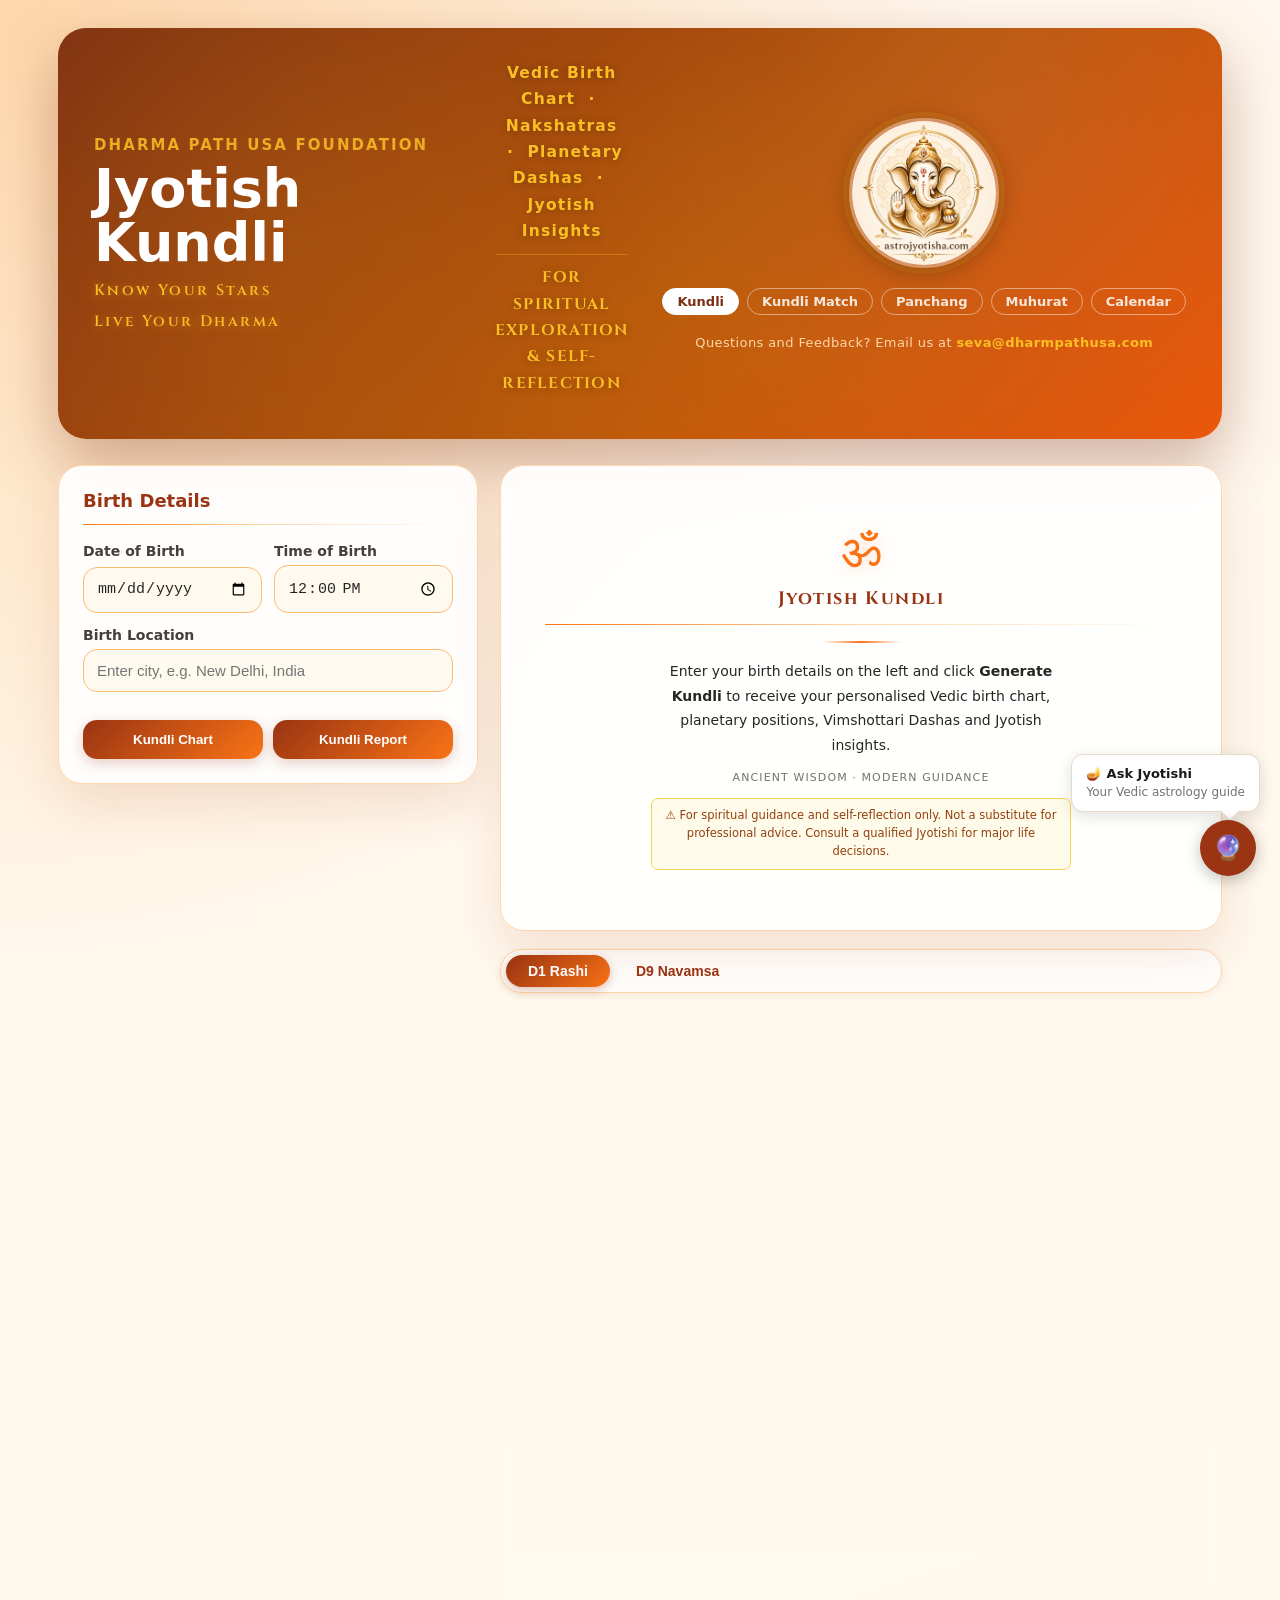
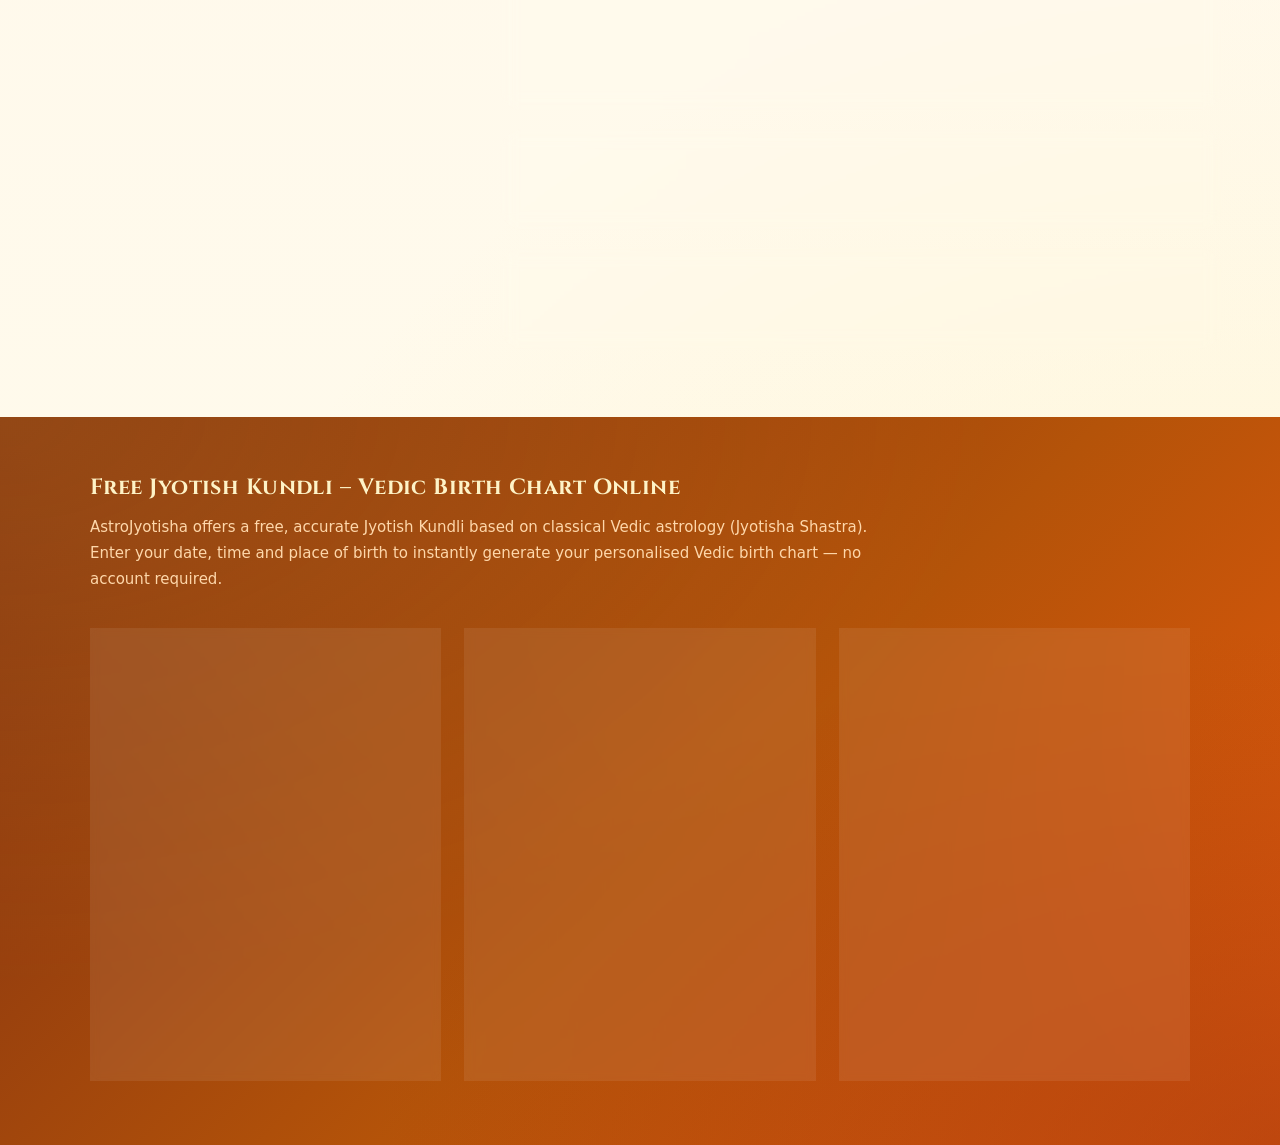
<file: templates/index.html>
<!DOCTYPE html>
<html lang="en">
<head>
  <meta charset="UTF-8" />
  <meta name="viewport" content="width=device-width, initial-scale=1.0" />

  <title>Free Jyotish Kundli | Vedic Birth Chart, Nakshatra, Dasha &amp; AI Jyotishi – AstroJyotisha</title>
  <meta name="description" content="Generate your free Jyotish Kundli instantly. Vedic birth chart, Nakshatra, Vimshottari Dasha with Antardasha, Mangal Dosha, Sade Sati, downloadable PDF and AI Jyotishi chatbot — all free at AstroJyotisha." />
  <meta name="keywords" content="free jyotish kundli, vedic birth chart, janam kundli online, nakshatra calculator, vimshottari dasha, antardasha, mangal dosha, sade sati, jyotishi chatbot, jyotisha, hindu astrology, free horoscope, kundli download pdf, astrojyotisha" />
  <meta name="robots" content="index, follow" />
  <link rel="canonical" href="https://www.astrojyotisha.com/" />

  <!-- Open Graph (WhatsApp, Facebook, LinkedIn previews) -->
  <meta property="og:type" content="website" />
  <meta property="og:url" content="https://www.astrojyotisha.com/" />
  <meta property="og:title" content="Free Jyotish Kundli – Vedic Birth Chart &amp; PDF Report" />
  <meta property="og:description" content="Instantly generate your Jyotish Kundli with Nakshatra, planetary positions, Vimshottari Dasha and a free downloadable PDF. Rooted in classical Vedic astrology." />
  <meta property="og:image" content="https://www.astrojyotisha.com/static/AstroJyotishalogo.png" />
  <meta property="og:site_name" content="AstroJyotisha" />

  <!-- Twitter Card -->
  <meta name="twitter:card" content="summary" />
  <meta name="twitter:title" content="Free Jyotish Kundli – AstroJyotisha" />
  <meta name="twitter:description" content="Free Vedic birth chart with Nakshatra, Dasha timeline and downloadable PDF. Classical Jyotisha, offered as seva." />
  <meta name="twitter:image" content="https://www.astrojyotisha.com/static/AstroJyotishalogo.png" />

  <!-- Schema.org: WebApplication -->
  <script type="application/ld+json">
  {
    "@context": "https://schema.org",
    "@type": "WebApplication",
    "name": "AstroJyotisha – Free Jyotish Kundli",
    "url": "https://www.astrojyotisha.com/",
    "description": "Free Vedic birth chart (Kundli) generator with Nakshatra, planetary positions, Vimshottari Dasha, Antardasha, Mangal Dosha, Sade Sati, downloadable PDF and AI Jyotishi chatbot. Offered as seva by Dharma Path USA Foundation.",
    "applicationCategory": "LifestyleApplication",
    "operatingSystem": "Web",
    "isAccessibleForFree": true,
    "featureList": [
      "D1 Rashi chart and D9 Navamsa chart",
      "Nakshatra, Pada and degree for all nine planets",
      "Vimshottari Mahadasha and Antardasha timeline",
      "Mangal Dosha check",
      "Sade Sati indicator",
      "Downloadable PDF Kundli report",
      "AI Jyotishi chatbot for personalised guidance"
    ],
    "offers": {
      "@type": "Offer",
      "price": "0",
      "priceCurrency": "USD"
    },
    "publisher": {
      "@type": "Organization",
      "name": "Dharma Path USA Foundation",
      "email": "seva@dharmpathusa.com"
    }
  }
  </script>

  <!-- Schema.org: FAQPage -->
  <script type="application/ld+json">
  {
    "@context": "https://schema.org",
    "@type": "FAQPage",
    "mainEntity": [
      {
        "@type": "Question",
        "name": "What is a Jyotish Kundli?",
        "acceptedAnswer": {
          "@type": "Answer",
          "text": "A Jyotish Kundli (also called Janam Patri or Vedic Horoscope) is a map of the nine planets (Navagraha) at the exact moment of birth. It is the foundation of Jyotisha — the ancient Indian science of light — and reveals insights about life path, dharma, career, relationships and spiritual journey."
        }
      },
      {
        "@type": "Question",
        "name": "What is Vimshottari Dasha?",
        "acceptedAnswer": {
          "@type": "Answer",
          "text": "Vimshottari Dasha is the most widely used planetary period system in Vedic astrology. It assigns a 120-year cycle of planetary rulership — Mahadasha — based on the Moon's Nakshatra at birth. Each Mahadasha is further subdivided into Antardashas (sub-periods) that reveal the timing of life events."
        }
      },
      {
        "@type": "Question",
        "name": "What is Mangal Dosha?",
        "acceptedAnswer": {
          "@type": "Answer",
          "text": "Mangal Dosha (also called Kuja Dosha) occurs when Mars is placed in the 1st, 2nd, 4th, 7th, 8th or 12th house of the birth chart. It is considered significant in Vedic astrology for marriage compatibility. AstroJyotisha checks Mangal Dosha automatically for your chart."
        }
      },
      {
        "@type": "Question",
        "name": "What is Sade Sati?",
        "acceptedAnswer": {
          "@type": "Answer",
          "text": "Sade Sati is a 7.5-year period when Saturn (Shani) transits through the three signs surrounding the natal Moon — the sign before, the Moon's sign itself, and the sign after. It is considered a period of significant life changes, lessons and personal growth in Vedic astrology."
        }
      },
      {
        "@type": "Question",
        "name": "Is AstroJyotisha free to use?",
        "acceptedAnswer": {
          "@type": "Answer",
          "text": "Yes, AstroJyotisha is completely free. It is offered as a seva (selfless service) by Dharma Path USA Foundation. All features — Kundli generation, Dasha timeline, Mangal Dosha, Sade Sati, PDF download and the Jyotishi AI chatbot — are available at no cost, with no account required."
        }
      }
    ]
  }
  </script>

  <!-- Google Analytics -->
  <script async src="https://www.googletagmanager.com/gtag/js?id=G-1ZXKTLWFZF"></script>
  <script>
    window.dataLayer = window.dataLayer || [];
    function gtag(){dataLayer.push(arguments);}
    gtag('js', new Date());
    gtag('config', 'G-1ZXKTLWFZF');
  </script>

  <link rel="preconnect" href="https://fonts.googleapis.com" />
  <link rel="preconnect" href="https://fonts.gstatic.com" crossorigin />
  <link href="https://fonts.googleapis.com/css2?family=Cinzel:wght@600;700&display=swap" rel="stylesheet" />
  <link rel="stylesheet" href="/static/style.css?v=17" />
  <link rel="stylesheet" href="/static/panchang.css?v=9" />
  <link rel="stylesheet" href="/static/muhurat.css?v=2" />
  <link rel="stylesheet" href="/static/chatbot.css?v=5" />
</head>
<body>
  <div class="page">
    <header class="hero">
      <div>
        <p class="eyebrow"><span class="brand-name">Dharma Path USA Foundation</span></p>
        <h1>Jyotish Kundli</h1>
        <p class="hero-tag">Know Your Stars</p>
        <p class="hero-tag">Live Your Dharma</p>
      </div>
      <div class="hero-oneliner">
        <p>Vedic Birth Chart &nbsp;·&nbsp; Nakshatras &nbsp;·&nbsp; Planetary Dashas &nbsp;·&nbsp; Jyotish Insights</p>
        <p class="hero-oneliner-sub">For spiritual exploration<br>&amp; self-reflection</p>
      </div>
      <div class="hero-right">
        <img src="/static/AstroJyotishalogo.png?v=1" alt="AstroJyotisha Logo" class="hero-logo" />
        <nav class="hero-nav">
          <a href="/" class="hero-nav-link active">Kundli</a>
          <a href="/kundli-milan" class="hero-nav-link">Kundli Match</a>
          <a href="/panchang" class="hero-nav-link">Panchang</a>
          <a href="/muhurat-finder" class="hero-nav-link">Muhurat</a>
          <a href="/tithi-calendar" class="hero-nav-link">Calendar</a>
        </nav>
        <p class="hero-contact">Questions and Feedback? Email us at <a href="mailto:seva@dharmpathusa.com" class="hero-contact-link">seva@dharmpathusa.com</a></p>
      </div>
    </header>

    <main class="layout">
      <section class="card form-card">
        <h2>Birth Details</h2>
        <form id="kundliForm">
          <div class="grid-2">
            <label>Date of Birth
              <input type="date" name="birth_date" id="birth_date" min="1900-01-01" max="{{ today }}" required />
            </label>
            <label>Time of Birth
              <input type="time" name="birth_time" id="birth_time" required />
            </label>
          </div>

          <label>Birth Location
            <input name="location" id="location" placeholder="Enter city, e.g. New Delhi, India" />
          </label>

          <div id="locationResults" class="location-results"></div>

          <input type="hidden" name="latitude" id="latitude" />
          <input type="hidden" name="longitude" id="longitude" />
          <input type="hidden" name="timezone" id="timezone" />
          <input type="hidden" name="place" id="place" />

          <div class="actions">
            <button type="submit" class="primary">Kundli Chart</button>
            <button type="button" id="downloadJson" class="primary">Kundli Report</button>
          </div>
          <div id="shareArea" style="display:none;margin-top:8px">
            <button type="button" id="shareBtn" class="secondary" style="width:100%">Copy Share Link</button>
          </div>
        </form>

      </section>

      <section class="results">
        <div class="card summary-card" id="summary">
          <div class="welcome-state" id="welcomeState">
            <div class="welcome-om">ॐ</div>
            <h2 class="welcome-title">Jyotish Kundli</h2>
            <div class="welcome-divider"></div>
            <p class="welcome-text">
              Enter your birth details on the left and click <strong>Generate Kundli</strong>
              to receive your personalised Vedic birth chart, planetary positions,
              Vimshottari Dashas and Jyotish insights.
            </p>
            <p class="welcome-sub">Ancient Wisdom · Modern Guidance</p>
            <p class="welcome-disclaimer">⚠ For spiritual guidance and self-reflection only. Not a substitute for professional advice. Consult a qualified Jyotishi for major life decisions.</p>
          </div>
        </div>

        <div class="chart-tabs">
          <button class="tab active" data-chart="d1">D1 Rashi</button>
          <button class="tab" data-chart="d9">D9 Navamsa</button>
        </div>

        <div class="card chart-card">
          <div id="northChart" class="north-chart"></div>
        </div>

        <div class="card">
          <h2>Planetary Positions</h2>
          <div id="positions"></div>
        </div>

        <div class="card">
          <h2>Vimshottari Mahadasha</h2>
          <div id="dashas"></div>
        </div>

        <div class="card" id="indicators"></div>
        <div class="card muh-disclaimer" id="kundli-disclaimer" style="display:none"></div>
      </section>
    </main>
  </div>

  <script src="/static/app.js?v=25"></script>

  <section class="seo-section">
    <div class="seo-inner">
      <h2>Free Jyotish Kundli – Vedic Birth Chart Online</h2>
      <p>
        AstroJyotisha offers a free, accurate Jyotish Kundli based on classical Vedic astrology (Jyotisha Shastra).
        Enter your date, time and place of birth to instantly generate your personalised Vedic birth chart — no account required.
      </p>

      <div class="seo-grid">
        <div class="seo-block">
          <h3>What is a Jyotish Kundli?</h3>
          <p>
            A Kundli (also called Janam Patri or Vedic Horoscope) maps the positions of the nine planets
            (Navagraha) at the exact moment of your birth. It is the foundation of Jyotisha — the ancient
            Indian science of light — and reveals insights about your life path, dharma, career,
            relationships and spiritual journey.
          </p>
        </div>
        <div class="seo-block">
          <h3>What you get — completely free</h3>
          <ul>
            <li>D1 Rashi chart &amp; D9 Navamsa chart (North Indian format)</li>
            <li>Nakshatra, Pada and degree for all nine planets</li>
            <li>Vimshottari Mahadasha &amp; Antardasha timeline</li>
            <li>Mangal Dosha and Sade Sati check</li>
            <li>Jyotish interpretation: Lagna, Bhavas, Drishti, Career, Marriage &amp; Spirituality</li>
            <li>Downloadable PDF Kundli report — print and share</li>
            <li>AI Jyotishi chatbot — ask questions about your chart</li>
          </ul>
        </div>
        <div class="seo-block">
          <h3>Rooted in Dharma</h3>
          <p>
            AstroJyotisha is offered freely by <strong>Dharma Path USA Foundation</strong> as a seva —
            a service to the community. It is intended for spiritual exploration and self-reflection,
            drawing on the timeless wisdom of Vedic Jyotisha. Questions? Email us at
            <a href="mailto:seva@dharmpathusa.com">seva@dharmpathusa.com</a>.
          </p>
        </div>
      </div>
    </div>
  </section>
  <script src="/static/chatbot.js?v=5"></script>
</body>
</html>
</file>
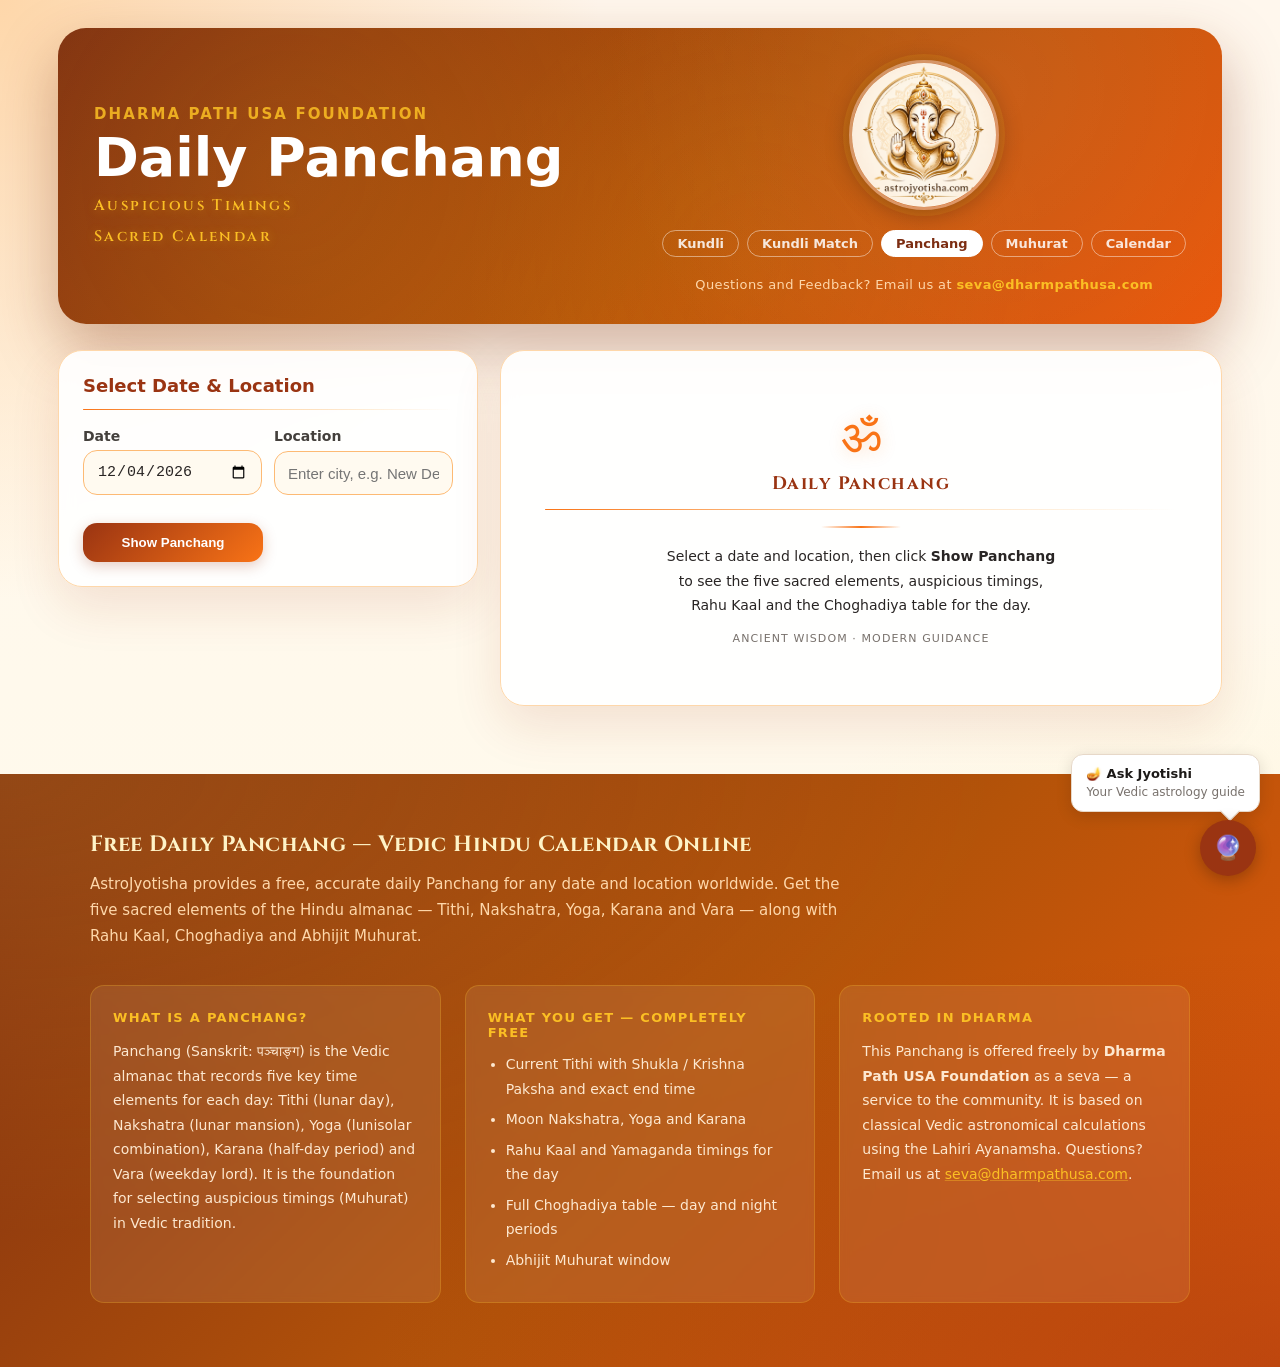
<file: templates/panchang.html>
<!DOCTYPE html>
<html lang="en">
<head>
  <meta charset="UTF-8" />
  <meta name="viewport" content="width=device-width, initial-scale=1.0" />
  <title>Daily Panchang &amp; Muhurat | AstroJyotisha</title>
  <meta name="description" content="Free daily Indian Panchang — Tithi, Nakshatra, Yoga, Karana, Vara, Rahu Kaal, Choghadiya and Abhijit Muhurat for any date and location." />
  <meta name="keywords" content="panchang today, daily panchang, tithi today, nakshatra today, rahu kaal, choghadiya, vedic panchang, hindu calendar, shubh muhurat, abhijit muhurat" />
  <meta name="robots" content="index, follow" />
  <link rel="canonical" href="https://www.astrojyotisha.com/panchang" />

  <!-- Schema.org structured data -->
  <script type="application/ld+json">
  {
    "@context": "https://schema.org",
    "@type": "WebApplication",
    "name": "Daily Panchang — AstroJyotisha",
    "url": "https://www.astrojyotisha.com/panchang",
    "description": "Free daily Vedic Panchang for any date and location. Tithi, Nakshatra, Yoga, Karana, Vara, Rahu Kaal, Choghadiya and Abhijit Muhurat based on classical Jyotisha calculations.",
    "applicationCategory": "LifestyleApplication",
    "operatingSystem": "Web",
    "isAccessibleForFree": true,
    "offers": { "@type": "Offer", "price": "0", "priceCurrency": "USD" },
    "publisher": {
      "@type": "Organization",
      "name": "Dharma Path USA Foundation",
      "email": "seva@dharmpathusa.com"
    }
  }
  </script>

  <meta property="og:type" content="website" />
  <meta property="og:url" content="https://www.astrojyotisha.com/panchang" />
  <meta property="og:title" content="Daily Panchang &amp; Muhurat — AstroJyotisha" />
  <meta property="og:description" content="Free Tithi, Nakshatra, Rahu Kaal, Choghadiya and Abhijit Muhurat for any date and location. Classical Vedic Panchang." />
  <meta property="og:image" content="https://www.astrojyotisha.com/static/AstroJyotishalogo.png" />
  <meta property="og:site_name" content="AstroJyotisha" />
  <meta name="twitter:card" content="summary" />
  <meta name="twitter:title" content="Daily Panchang — AstroJyotisha" />
  <meta name="twitter:description" content="Free Tithi, Nakshatra, Rahu Kaal and Choghadiya for any date and city. Classical Vedic Panchang." />
  <meta name="twitter:image" content="https://www.astrojyotisha.com/static/AstroJyotishalogo.png" />

  <!-- Google Analytics -->
  <script async src="https://www.googletagmanager.com/gtag/js?id=G-1ZXKTLWFZF"></script>
  <script>
    window.dataLayer = window.dataLayer || [];
    function gtag(){dataLayer.push(arguments);}
    gtag('js', new Date());
    gtag('config', 'G-1ZXKTLWFZF');
  </script>

  <link rel="preconnect" href="https://fonts.googleapis.com" />
  <link rel="preconnect" href="https://fonts.gstatic.com" crossorigin />
  <link href="https://fonts.googleapis.com/css2?family=Cinzel:wght@600;700&display=swap" rel="stylesheet" />
  <link rel="stylesheet" href="/static/style.css?v=16" />
  <link rel="stylesheet" href="/static/panchang.css?v=9" />
  <link rel="stylesheet" href="/static/chatbot.css?v=5" />
</head>
<body>
  <div class="page">
    <header class="hero">
      <div>
        <p class="eyebrow"><span class="brand-name">Dharma Path USA Foundation</span></p>
        <h1>Daily Panchang</h1>
        <p class="hero-tag">Auspicious Timings</p>
        <p class="hero-tag">Sacred Calendar</p>
      </div>
      <div class="hero-right">
        <img src="/static/AstroJyotishalogo.png?v=1" alt="AstroJyotisha Logo" class="hero-logo" />
        <nav class="hero-nav">
          <a href="/" class="hero-nav-link">Kundli</a>
          <a href="/kundli-milan" class="hero-nav-link">Kundli Match</a>
          <a href="/panchang" class="hero-nav-link active">Panchang</a>
          <a href="/muhurat-finder" class="hero-nav-link">Muhurat</a>
          <a href="/tithi-calendar" class="hero-nav-link">Calendar</a>
        </nav>
        <p class="hero-contact">Questions and Feedback? Email us at <a href="mailto:seva@dharmpathusa.com" class="hero-contact-link">seva@dharmpathusa.com</a></p>
      </div>
    </header>

    <main class="layout">
      <section class="card form-card">
        <h2>Select Date &amp; Location</h2>
        <form id="panchangForm">
          <div class="grid-2">
            <label>Date
              <input type="date" name="date" id="pan_date" min="1900-01-01" required />
            </label>
            <label>Location
              <input id="pan_location" placeholder="Enter city, e.g. New Delhi, India" autocomplete="off" />
            </label>
          </div>

          <div id="pan_locationResults" class="location-results"></div>

          <input type="hidden" id="pan_latitude" />
          <input type="hidden" id="pan_longitude" />
          <input type="hidden" id="pan_timezone" />
          <input type="hidden" id="pan_place" />

          <div class="actions">
            <button type="submit" class="primary">Show Panchang</button>
          </div>
        </form>
      </section>

      <section class="results" id="pan_results">
        <div class="card summary-card" id="pan_summary">
          <div class="welcome-state">
            <div class="welcome-om">ॐ</div>
            <h2 class="welcome-title">Daily Panchang</h2>
            <div class="welcome-divider"></div>
            <p class="welcome-text">
              Select a date and location, then click <strong>Show Panchang</strong>
              to see the five sacred elements, auspicious timings, Rahu Kaal
              and the Choghadiya table for the day.
            </p>
            <p class="welcome-sub">Ancient Wisdom · Modern Guidance</p>
          </div>
        </div>
      </section>
    </main>
  </div>

  <script src="/static/panchang.js?v=9"></script>

  <section class="seo-section">
    <div class="seo-inner">
      <h2>Free Daily Panchang — Vedic Hindu Calendar Online</h2>
      <p>
        AstroJyotisha provides a free, accurate daily Panchang for any date and location worldwide.
        Get the five sacred elements of the Hindu almanac — Tithi, Nakshatra, Yoga, Karana and Vara —
        along with Rahu Kaal, Choghadiya and Abhijit Muhurat.
      </p>
      <div class="seo-grid">
        <div class="seo-block">
          <h3>What is a Panchang?</h3>
          <p>
            Panchang (Sanskrit: पञ्चाङ्ग) is the Vedic almanac that records five key time elements
            for each day: Tithi (lunar day), Nakshatra (lunar mansion), Yoga (lunisolar combination),
            Karana (half-day period) and Vara (weekday lord). It is the foundation for selecting
            auspicious timings (Muhurat) in Vedic tradition.
          </p>
        </div>
        <div class="seo-block">
          <h3>What you get — completely free</h3>
          <ul>
            <li>Current Tithi with Shukla / Krishna Paksha and exact end time</li>
            <li>Moon Nakshatra, Yoga and Karana</li>
            <li>Rahu Kaal and Yamaganda timings for the day</li>
            <li>Full Choghadiya table — day and night periods</li>
            <li>Abhijit Muhurat window</li>
          </ul>
        </div>
        <div class="seo-block">
          <h3>Rooted in Dharma</h3>
          <p>
            This Panchang is offered freely by <strong>Dharma Path USA Foundation</strong> as a seva —
            a service to the community. It is based on classical Vedic astronomical calculations
            using the Lahiri Ayanamsha. Questions? Email us at
            <a href="mailto:seva@dharmpathusa.com">seva@dharmpathusa.com</a>.
          </p>
        </div>
      </div>
    </div>
  </section>

  <script src="/static/chatbot.js?v=5"></script>
</body>
</html>
</file>
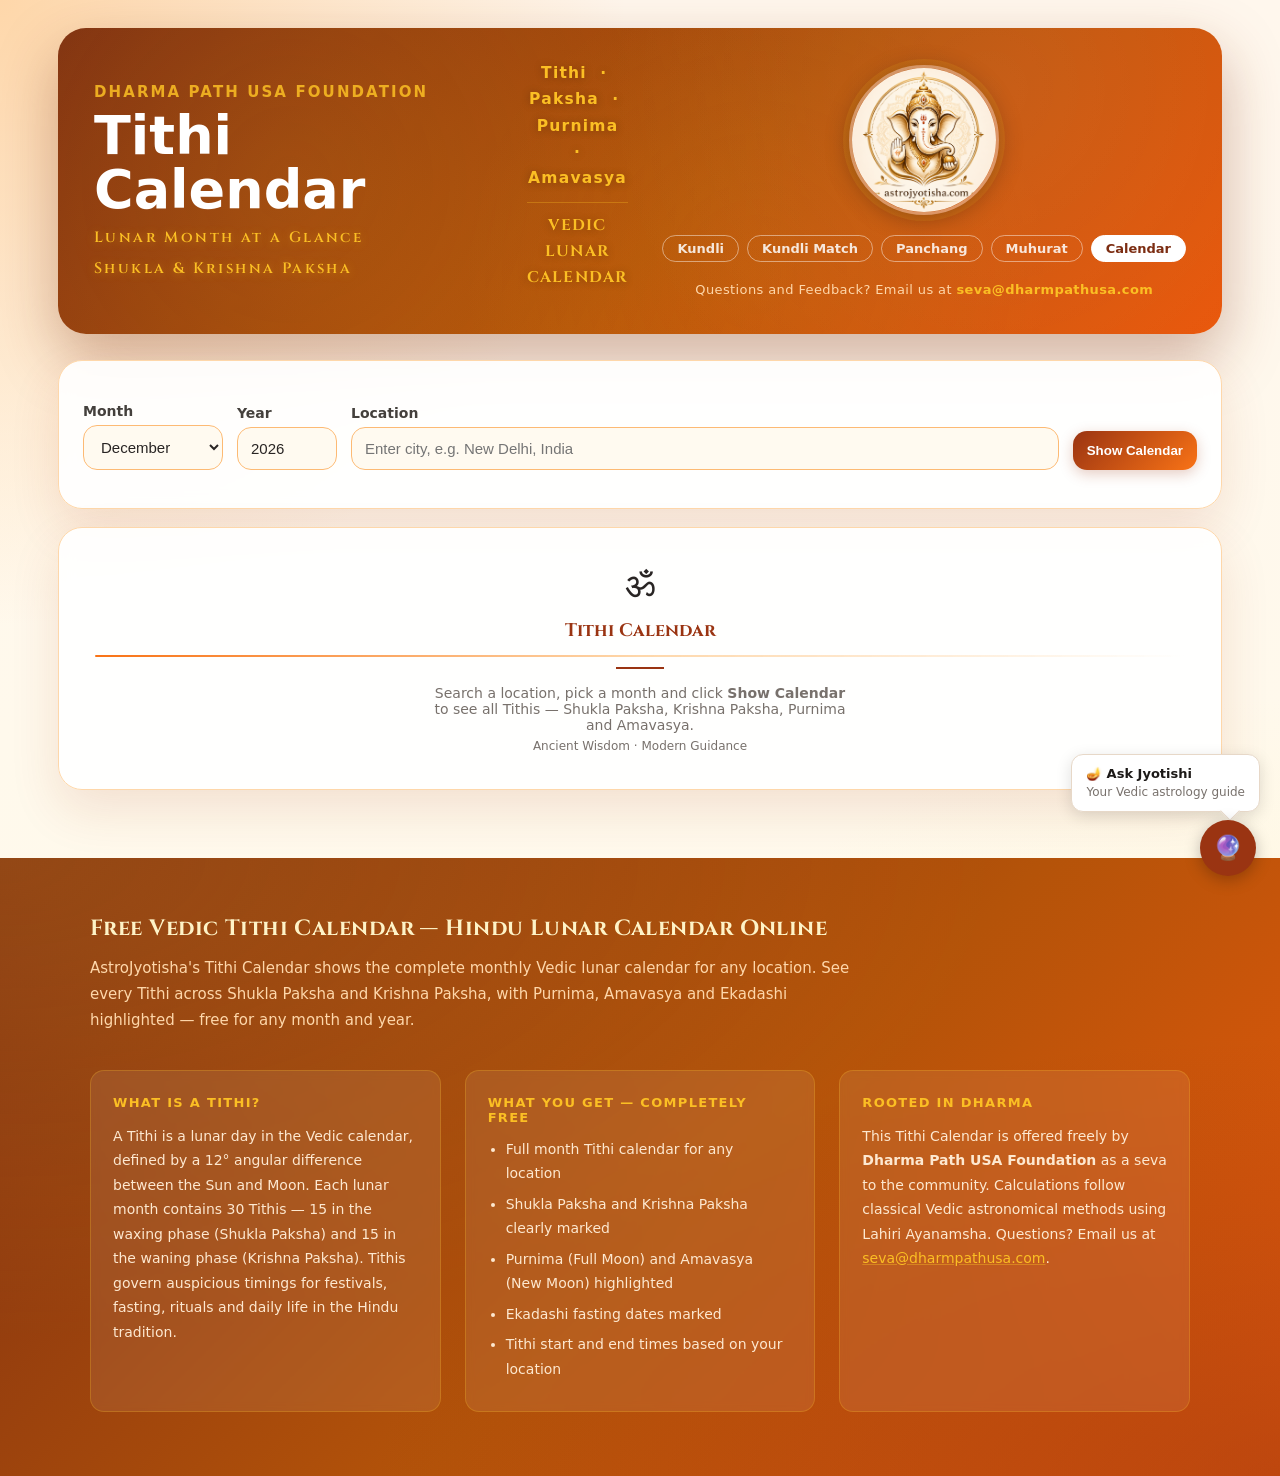
<file: templates/tithi_calendar.html>
<!DOCTYPE html>
<html lang="en">
<head>
  <meta charset="UTF-8" />
  <meta name="viewport" content="width=device-width, initial-scale=1.0" />
  <title>Tithi Calendar | AstroJyotisha</title>
  <meta name="description" content="Monthly Tithi calendar showing Shukla and Krishna Paksha tithis for any month and location. Free Vedic lunar calendar." />
  <meta name="keywords" content="tithi calendar, vedic calendar, hindu lunar calendar, shukla paksha, krishna paksha, purnima, amavasya, ekadashi calendar" />
  <meta name="robots" content="index, follow" />
  <link rel="canonical" href="https://www.astrojyotisha.com/tithi-calendar" />

  <!-- Schema.org structured data -->
  <script type="application/ld+json">
  {
    "@context": "https://schema.org",
    "@type": "WebApplication",
    "name": "Tithi Calendar — AstroJyotisha",
    "url": "https://www.astrojyotisha.com/tithi-calendar",
    "description": "Free monthly Vedic Tithi calendar for any location. Shows Shukla and Krishna Paksha tithis with Purnima, Amavasya and Ekadashi highlighted.",
    "applicationCategory": "LifestyleApplication",
    "operatingSystem": "Web",
    "isAccessibleForFree": true,
    "offers": { "@type": "Offer", "price": "0", "priceCurrency": "USD" },
    "publisher": {
      "@type": "Organization",
      "name": "Dharma Path USA Foundation",
      "email": "seva@dharmpathusa.com"
    }
  }
  </script>

  <meta property="og:type" content="website" />
  <meta property="og:url" content="https://www.astrojyotisha.com/tithi-calendar" />
  <meta property="og:title" content="Tithi Calendar — Vedic Lunar Calendar | AstroJyotisha" />
  <meta property="og:description" content="Monthly Vedic Tithi calendar with Shukla and Krishna Paksha. See Purnima, Amavasya and Ekadashi dates for any month and location." />
  <meta property="og:image" content="https://www.astrojyotisha.com/static/AstroJyotishalogo.png" />
  <meta property="og:site_name" content="AstroJyotisha" />
  <meta name="twitter:card" content="summary" />
  <meta name="twitter:title" content="Tithi Calendar — AstroJyotisha" />
  <meta name="twitter:description" content="Free monthly Vedic Tithi calendar. Shukla Paksha, Krishna Paksha, Purnima and Amavasya for any location." />
  <meta name="twitter:image" content="https://www.astrojyotisha.com/static/AstroJyotishalogo.png" />

  <!-- Google Analytics -->
  <script async src="https://www.googletagmanager.com/gtag/js?id=G-1ZXKTLWFZF"></script>
  <script>
    window.dataLayer = window.dataLayer || [];
    function gtag(){dataLayer.push(arguments);}
    gtag('js', new Date());
    gtag('config', 'G-1ZXKTLWFZF');
  </script>

  <link rel="preconnect" href="https://fonts.googleapis.com" />
  <link rel="preconnect" href="https://fonts.gstatic.com" crossorigin />
  <link href="https://fonts.googleapis.com/css2?family=Cinzel:wght@600;700&display=swap" rel="stylesheet" />
  <link rel="stylesheet" href="/static/style.css?v=16" />
  <link rel="stylesheet" href="/static/panchang.css?v=9" />
  <link rel="stylesheet" href="/static/chatbot.css?v=5" />
</head>
<body>
  <div class="page">
    <header class="hero">
      <div>
        <p class="eyebrow"><span class="brand-name">Dharma Path USA Foundation</span></p>
        <h1>Tithi Calendar</h1>
        <p class="hero-tag">Lunar Month at a Glance</p>
        <p class="hero-tag">Shukla &amp; Krishna Paksha</p>
      </div>
      <div class="hero-oneliner">
        <p>Tithi &nbsp;·&nbsp; Paksha &nbsp;·&nbsp; Purnima &nbsp;·&nbsp; Amavasya</p>
        <p class="hero-oneliner-sub">Vedic Lunar Calendar</p>
      </div>
      <div class="hero-right">
        <img src="/static/AstroJyotishalogo.png?v=1" alt="AstroJyotisha Logo" class="hero-logo" />
        <nav class="hero-nav">
          <a href="/" class="hero-nav-link">Kundli</a>
          <a href="/kundli-milan" class="hero-nav-link">Kundli Match</a>
          <a href="/panchang" class="hero-nav-link">Panchang</a>
          <a href="/muhurat-finder" class="hero-nav-link">Muhurat</a>
          <a href="/tithi-calendar" class="hero-nav-link active">Calendar</a>
        </nav>
        <p class="hero-contact">Questions and Feedback? Email us at <a href="mailto:seva@dharmpathusa.com" class="hero-contact-link">seva@dharmpathusa.com</a></p>
      </div>
    </header>

    <!-- Compact full-width form -->
    <div class="card cal-top-form">
      <form id="calForm">
        <div class="cal-form-row">
          <label class="cal-label-month">Month
            <select id="cal_month" name="month"></select>
          </label>
          <label class="cal-label-year">Year
            <input type="number" id="cal_year" name="year" min="1900" max="2100" />
          </label>
          <label class="cal-label-loc">Location
            <input id="cal_location" placeholder="Enter city, e.g. New Delhi, India" autocomplete="off" />
          </label>
          <div class="cal-label-submit">
            <span class="cal-submit-spacer">&#8203;</span>
            <button type="submit" class="primary">Show Calendar</button>
          </div>
        </div>

        <div id="cal_locationResults" class="location-results"></div>

        <input type="hidden" id="cal_latitude" />
        <input type="hidden" id="cal_longitude" />
        <input type="hidden" id="cal_timezone" />
        <input type="hidden" id="cal_place" />
      </form>
    </div>

    <!-- Calendar renders here — immediately below the form -->
    <div id="cal_results">
      <div class="card" style="padding:36px;text-align:center">
        <div style="font-size:36px;margin-bottom:12px">ॐ</div>
        <h2 style="font-family:'Cinzel',serif;font-size:18px;color:var(--brand);margin:0 0 10px">Tithi Calendar</h2>
        <div style="width:48px;height:2px;background:var(--brand);margin:0 auto 16px"></div>
        <p style="color:var(--muted);font-size:14px;max-width:420px;margin:0 auto 6px">
          Search a location, pick a month and click <strong>Show Calendar</strong>
          to see all Tithis — Shukla Paksha, Krishna Paksha, Purnima and Amavasya.
        </p>
        <p style="color:var(--muted);font-size:12px;margin:0">Ancient Wisdom · Modern Guidance</p>
      </div>
    </div>
  </div>

  <script src="/static/tithi_calendar.js?v=3"></script>

  <section class="seo-section">
    <div class="seo-inner">
      <h2>Free Vedic Tithi Calendar — Hindu Lunar Calendar Online</h2>
      <p>
        AstroJyotisha's Tithi Calendar shows the complete monthly Vedic lunar calendar for any
        location. See every Tithi across Shukla Paksha and Krishna Paksha, with Purnima,
        Amavasya and Ekadashi highlighted — free for any month and year.
      </p>
      <div class="seo-grid">
        <div class="seo-block">
          <h3>What is a Tithi?</h3>
          <p>
            A Tithi is a lunar day in the Vedic calendar, defined by a 12° angular difference
            between the Sun and Moon. Each lunar month contains 30 Tithis — 15 in the waxing
            phase (Shukla Paksha) and 15 in the waning phase (Krishna Paksha). Tithis govern
            auspicious timings for festivals, fasting, rituals and daily life in the Hindu tradition.
          </p>
        </div>
        <div class="seo-block">
          <h3>What you get — completely free</h3>
          <ul>
            <li>Full month Tithi calendar for any location</li>
            <li>Shukla Paksha and Krishna Paksha clearly marked</li>
            <li>Purnima (Full Moon) and Amavasya (New Moon) highlighted</li>
            <li>Ekadashi fasting dates marked</li>
            <li>Tithi start and end times based on your location</li>
          </ul>
        </div>
        <div class="seo-block">
          <h3>Rooted in Dharma</h3>
          <p>
            This Tithi Calendar is offered freely by <strong>Dharma Path USA Foundation</strong>
            as a seva to the community. Calculations follow classical Vedic astronomical methods
            using Lahiri Ayanamsha. Questions? Email us at
            <a href="mailto:seva@dharmpathusa.com">seva@dharmpathusa.com</a>.
          </p>
        </div>
      </div>
    </div>
  </section>

  <script src="/static/chatbot.js?v=5"></script>
</body>
</html>
</file>
<file: static/style.css>
:root {
  --bg: #fff7ed;
  --card: #ffffff;
  --text: #292524;
  --muted: #78716c;
  --brand: #9a3412;
  --brand-2: #f97316;
  --line: #fed7aa;
  --soft: #ffedd5;
  --shadow: 0 20px 50px rgba(154, 52, 18, 0.12);
  --transition: 0.18s ease;
}

* { box-sizing: border-box; }

body {
  margin: 0;
  font-family: Inter, ui-sans-serif, system-ui, -apple-system, BlinkMacSystemFont, "Segoe UI", sans-serif;
  color: var(--text);
  background:
    radial-gradient(circle at top left, #fed7aa 0, transparent 32%),
    radial-gradient(circle at bottom right, #fde68a44 0, transparent 40%),
    linear-gradient(180deg, #fff7ed, #fffbeb);
  min-height: 100vh;
}

/* ── Hero ──────────────────────────────────────────────────────────────────── */
.hero {
  position: relative;
  overflow: hidden;
  display: flex;
  justify-content: space-between;
  gap: 18px;
  align-items: center;
  padding: 32px 36px;
  border-radius: 28px;
  background: linear-gradient(135deg, #7c2d12 0%, #b45309 55%, #ea580c 100%);
  color: white;
  box-shadow: 0 24px 60px rgba(124, 45, 18, 0.35);
  margin-bottom: 26px;
}

.hero::before {
  content: '';
  position: absolute;
  inset: 0;
  background:
    radial-gradient(circle at 20% 50%, rgba(251,191,36,0.12) 0, transparent 55%),
    radial-gradient(circle at 80% 20%, rgba(255,255,255,0.06) 0, transparent 40%),
    radial-gradient(circle at 60% 80%, rgba(251,191,36,0.07) 0, transparent 40%);
  border-radius: inherit;
  pointer-events: none;
}

.hero > * { position: relative; }

.eyebrow {
  margin: 0 0 8px;
  letter-spacing: .12em;
  text-transform: uppercase;
  font-size: 12px;
  opacity: .86;
}

.brand-name {
  font-weight: 800;
  color: #fbbf24;
  opacity: 1;
  font-size: 15px;
  letter-spacing: .14em;
}

h1, h2 { margin: 0; }

h1 { font-size: clamp(30px, 5vw, 54px); line-height: 1; }

.hero-tag {
  margin: 10px 0 0;
  font-family: 'Cinzel', serif;
  font-size: 15px;
  letter-spacing: .16em;
  font-weight: 600;
  color: #fbbf24;
  text-shadow: 0 1px 10px rgba(251,191,36,.4);
}

.hero-oneliner {
  flex: 1;
  text-align: center;
  color: white;
  padding: 0 16px;
}

.hero-oneliner p {
  margin: 0 0 10px;
  font-size: 15.5px;
  font-weight: 700;
  letter-spacing: .08em;
  line-height: 1.7;
  color: #fbbf24;
  text-shadow: 0 1px 8px rgba(0,0,0,.25);
}

.hero-oneliner-sub {
  font-family: 'Cinzel', serif;
  font-size: 13px;
  font-weight: 600;
  letter-spacing: .18em;
  text-transform: uppercase;
  color: #fed7aa;
  text-shadow: 0 1px 6px rgba(0,0,0,.2);
  border-top: 1px solid rgba(251,191,36,0.3);
  padding-top: 10px;
  margin-top: 4px;
}

.hero-right {
  display: flex;
  flex-direction: column;
  align-items: center;
  gap: 10px;
  flex-shrink: 0;
}

.hero-logo {
  width: 150px;
  height: 150px;
  border-radius: 50%;
  border: 3px solid rgba(255,255,255,.35);
  box-shadow: 0 4px 24px rgba(0,0,0,.3), 0 0 0 6px rgba(251,191,36,0.15);
  object-fit: cover;
  transition: transform var(--transition), box-shadow var(--transition);
}

.hero-logo:hover {
  transform: scale(1.04);
  box-shadow: 0 8px 32px rgba(0,0,0,.35), 0 0 0 8px rgba(251,191,36,0.22);
}

.hero-contact {
  margin: 10px 0 0;
  font-size: 13px;
  color: #fed7aa;
  letter-spacing: .03em;
  text-align: center;
}

.hero-contact-link {
  color: #fbbf24;
  font-weight: 700;
  text-decoration: none;
  transition: color var(--transition);
}

.hero-contact-link:hover {
  color: #fde68a;
  text-decoration: underline;
}

/* ── Page ──────────────────────────────────────────────────────────────────── */
.page {
  max-width: 1220px;
  margin: 0 auto;
  padding: 28px;
}

/* ── Cards ─────────────────────────────────────────────────────────────────── */
.card {
  background: rgba(255,255,255,.92);
  border: 1px solid var(--line);
  border-radius: 24px;
  padding: 24px;
  box-shadow: var(--shadow);
  backdrop-filter: blur(8px);
  transition: box-shadow var(--transition);
}

.card:hover {
  box-shadow: 0 24px 60px rgba(154, 52, 18, 0.16);
}

.card h2 {
  font-size: 18px;
  color: var(--brand);
  padding-bottom: 14px;
  margin-bottom: 16px;
  position: relative;
}

.card h2::after {
  content: '';
  position: absolute;
  bottom: 0;
  left: 0;
  right: 0;
  height: 1.5px;
  background: linear-gradient(90deg, var(--brand-2), var(--line), transparent);
  border-radius: 2px;
}

/* ── Layout ─────────────────────────────────────────────────────────────────── */
.layout {
  display: grid;
  grid-template-columns: 420px 1fr;
  gap: 22px;
  align-items: start;
}

.form-card {
  position: sticky;
  top: 20px;
}

/* ── Form ──────────────────────────────────────────────────────────────────── */
form {
  display: grid;
  gap: 14px;
  margin-top: 18px;
}

label {
  display: grid;
  gap: 6px;
  color: #44403c;
  font-weight: 650;
  font-size: 14px;
}

input, select {
  width: 100%;
  border: 1.5px solid #fdba74;
  background: #fffaf0;
  padding: 12px 13px;
  border-radius: 14px;
  font-size: 15px;
  color: var(--text);
  outline: none;
  transition: border-color var(--transition), box-shadow var(--transition), background var(--transition);
}

input:focus, select:focus {
  border-color: var(--brand-2);
  background: #fff;
  box-shadow: 0 0 0 4px rgba(249, 115, 22, .14);
}

input:hover:not(:focus), select:hover:not(:focus) {
  border-color: #f97316;
}

.grid-2 { display: grid; grid-template-columns: 1fr 1fr; gap: 12px; }
.grid-3 { display: grid; grid-template-columns: 1fr 1fr 1fr; gap: 12px; }

.search-row {
  display: grid;
  grid-template-columns: 1fr 95px;
  gap: 8px;
}

/* ── Buttons ────────────────────────────────────────────────────────────────── */
button {
  border: 0;
  border-radius: 14px;
  padding: 12px 14px;
  font-weight: 750;
  cursor: pointer;
  transition: transform var(--transition), box-shadow var(--transition), background var(--transition), opacity var(--transition);
}

button:hover {
  transform: translateY(-2px);
}

button:active {
  transform: translateY(0);
}

button:disabled {
  opacity: 0.6;
  cursor: not-allowed;
  transform: none;
}

.primary {
  color: white;
  background: linear-gradient(135deg, #9a3412, #f97316);
  box-shadow: 0 4px 14px rgba(154, 52, 18, 0.25);
}

.primary:hover {
  background: linear-gradient(135deg, #7c2d12, #ea580c);
  box-shadow: 0 8px 24px rgba(154, 52, 18, 0.4);
}

.secondary {
  color: var(--brand);
  background: var(--soft);
  border: 1.5px solid #fdba74;
  box-shadow: 0 2px 8px rgba(154, 52, 18, 0.08);
}

.secondary:hover {
  background: #fde9c9;
  box-shadow: 0 4px 14px rgba(154, 52, 18, 0.18);
}

#searchLocation {
  color: var(--brand);
  background: var(--soft);
  border: 1.5px solid #fdba74;
}

#searchLocation:hover {
  background: #fde9c9;
  box-shadow: 0 4px 12px rgba(154, 52, 18, 0.18);
}

.actions {
  display: grid;
  grid-template-columns: 1fr 1fr;
  gap: 10px;
}

/* ── Location results ───────────────────────────────────────────────────────── */
.location-results { display: grid; gap: 8px; }

.loc-item {
  padding: 10px 12px;
  border: 1px solid var(--line);
  border-radius: 14px;
  background: #fffaf0;
  cursor: pointer;
  transition: border-color var(--transition), background var(--transition), transform var(--transition);
}

.loc-item:hover {
  border-color: var(--brand-2);
  background: #ffedd5;
  transform: translateX(3px);
}

/* ── Results section ────────────────────────────────────────────────────────── */
.results { display: grid; gap: 18px; }

/* ── Welcome state ──────────────────────────────────────────────────────────── */
.welcome-state {
  text-align: center;
  padding: 36px 20px;
}

.welcome-om {
  font-size: 48px;
  color: var(--brand-2);
  margin-bottom: 12px;
  line-height: 1;
  text-shadow: 0 2px 16px rgba(249,115,22,0.25);
}

.welcome-title {
  font-family: 'Cinzel', serif;
  font-size: 20px;
  color: var(--brand);
  margin: 0 0 14px;
  letter-spacing: .08em;
}

.welcome-divider {
  width: 80px;
  height: 2px;
  background: linear-gradient(90deg, transparent, var(--brand-2), transparent);
  margin: 0 auto 16px;
  border-radius: 2px;
}

.welcome-text {
  color: var(--text);
  font-size: 14px;
  line-height: 1.75;
  max-width: 400px;
  margin: 0 auto 14px;
}

.welcome-sub {
  color: var(--muted);
  font-size: 11px;
  letter-spacing: .1em;
  text-transform: uppercase;
  margin: 0;
}
.welcome-disclaimer {
  margin: 14px auto 0;
  max-width: 420px;
  font-size: 11.5px;
  color: #92400e;
  background: #fffbeb;
  border: 1px solid #fcd34d;
  border-radius: 7px;
  padding: 8px 13px;
  line-height: 1.55;
}

/* ── Summary ────────────────────────────────────────────────────────────────── */
.summary-card:empty { display: none; }

.summary-grid {
  display: grid;
  grid-template-columns: repeat(3, 1fr);
  gap: 11px;
  margin-top: 4px;
}

.summary-item {
  background: linear-gradient(135deg, #fff7ed, #fffbeb);
  border: 1px solid var(--line);
  border-radius: 16px;
  padding: 13px;
  transition: transform var(--transition), box-shadow var(--transition);
}

.summary-item:hover {
  transform: translateY(-2px);
  box-shadow: 0 6px 18px rgba(154,52,18,0.1);
}

.summary-item span {
  display: block;
  color: var(--muted);
  font-size: 11px;
  font-weight: 600;
  text-transform: uppercase;
  letter-spacing: .07em;
  margin-bottom: 4px;
}

/* ── Chart tabs ─────────────────────────────────────────────────────────────── */
.chart-tabs {
  display: inline-flex;
  gap: 4px;
  background: rgba(255,255,255,0.8);
  border-radius: 999px;
  padding: 5px;
  border: 1.5px solid var(--line);
  box-shadow: 0 2px 10px rgba(154,52,18,0.08);
}

.tab {
  color: var(--brand);
  background: transparent;
  border: none;
  border-radius: 999px;
  padding: 8px 22px;
  font-size: 14px;
  font-weight: 650;
  transition: all var(--transition);
}

.tab:hover:not(.active) {
  background: var(--soft);
  transform: none;
}

.tab.active {
  color: white;
  background: linear-gradient(135deg, #9a3412, #f97316);
  box-shadow: 0 3px 10px rgba(154, 52, 18, 0.3);
}

/* ── Chart ──────────────────────────────────────────────────────────────────── */
.chart-card { overflow: hidden; }

.north-chart {
  position: relative;
  width: min(650px, 100%);
  aspect-ratio: 1 / 1;
  margin: 0 auto;
  background: #fffaf0;
  border: 3px solid var(--brand);
  border-radius: 4px;
}

.north-chart svg {
  position: absolute;
  inset: 0;
  width: 100%;
  height: 100%;
}

.house-label {
  position: absolute;
  width: 120px;
  min-height: 64px;
  transform: translate(-50%, -50%);
  text-align: center;
  line-height: 1.22;
}

.lagna-dot {
  width: 10px;
  height: 10px;
  border-radius: 50%;
  background: #fed7aa;
  border: 1.5px solid #c2410c;
  margin: 0 auto 2px;
}

.rashi-num {
  color: #a16207;
  font-weight: 850;
  font-size: 15px;
}

.planets { margin-top: 2px; }

.planet-line {
  font-size: 10.5px;
  font-weight: 800;
  line-height: 1.35;
  white-space: nowrap;
}

.house-name {
  color: var(--muted);
  font-size: 10px;
  margin-top: 1px;
}

/* ── Tables ─────────────────────────────────────────────────────────────────── */
.table {
  width: 100%;
  border-collapse: collapse;
  overflow: hidden;
  border-radius: 16px;
}

.table th {
  color: var(--brand);
  background: linear-gradient(135deg, #fff7ed, #ffedd5);
  padding: 11px 10px;
  text-align: left;
  font-size: 13px;
  font-weight: 700;
  letter-spacing: .04em;
  text-transform: uppercase;
  border-bottom: 2px solid var(--line);
}

.table td {
  padding: 10px 10px;
  border-bottom: 1px solid #fef3c7;
  text-align: left;
  font-size: 14px;
  transition: background var(--transition);
}

.table tbody tr:nth-child(even) td { background: #fffbf0; }
.table tbody tr:hover td { background: #ffedd5; }

.planet-dot {
  display: inline-block;
  width: 9px;
  height: 9px;
  border-radius: 50%;
  margin-right: 7px;
  vertical-align: middle;
  flex-shrink: 0;
}

/* ── Loading spinner ────────────────────────────────────────────────────────── */
@keyframes spin {
  to { transform: rotate(360deg); }
}

@keyframes fadeIn {
  from { opacity: 0; transform: translateY(8px); }
  to   { opacity: 1; transform: translateY(0); }
}

.spinner {
  width: 40px;
  height: 40px;
  border: 3.5px solid var(--line);
  border-top-color: var(--brand-2);
  border-radius: 50%;
  animation: spin 0.75s linear infinite;
  margin: 0 auto 16px;
}

.loading-state {
  text-align: center;
  padding: 32px 20px;
}

.loading-text {
  color: var(--brand);
  font-size: 15px;
  font-weight: 600;
  margin: 0 0 4px;
}

.loading-sub {
  color: var(--muted);
  font-size: 13px;
  margin: 0;
}

.fade-in { animation: fadeIn 0.35s ease forwards; }

/* ── Misc ───────────────────────────────────────────────────────────────────── */
.subtitle {
  max-width: 600px;
  margin: 14px 0 0;
  opacity: .9;
  font-size: 16px;
  line-height: 1.6;
}

.badge {
  border: 1px solid rgba(255,255,255,.35);
  padding: 12px 16px;
  border-radius: 999px;
  background: rgba(255,255,255,.14);
  white-space: nowrap;
}

.hint {
  color: var(--muted);
  font-size: 13px;
  line-height: 1.45;
}

/* ── SEO Section ────────────────────────────────────────────────────────────── */
.seo-section {
  position: relative;
  background: linear-gradient(135deg, #7c2d12 0%, #b45309 55%, #ea580c 100%);
  padding: 56px 24px 64px;
  margin-top: 40px;
  overflow: hidden;
}

.seo-section::before {
  content: "";
  position: absolute;
  inset: 0;
  background:
    radial-gradient(ellipse at top left, rgba(251,191,36,0.18) 0%, transparent 55%),
    radial-gradient(ellipse at bottom right, rgba(124,45,18,0.4) 0%, transparent 50%);
  pointer-events: none;
}

.seo-inner {
  position: relative;
  max-width: 1100px;
  margin: 0 auto;
}

.seo-inner > h2 {
  font-family: 'Cinzel', serif;
  font-size: 22px;
  font-weight: 700;
  color: #fef3c7;
  margin: 0 0 12px;
  letter-spacing: .02em;
}

.seo-inner > p {
  color: #fed7aa;
  font-size: 15px;
  line-height: 1.75;
  max-width: 780px;
  margin: 0 0 36px;
}

.seo-grid {
  display: grid;
  grid-template-columns: repeat(3, 1fr);
  gap: 24px;
}

.seo-block {
  background: rgba(255,255,255,0.08);
  border: 1px solid rgba(251,191,36,0.25);
  border-radius: 14px;
  padding: 24px 22px;
  backdrop-filter: blur(4px);
}

.seo-block h3 {
  font-size: 13px;
  font-weight: 700;
  color: #fbbf24;
  text-transform: uppercase;
  letter-spacing: .1em;
  margin: 0 0 12px;
}

.seo-block p, .seo-block li {
  font-size: 14px;
  color: #fde8d0;
  line-height: 1.75;
}

.seo-block ul {
  margin: 0;
  padding-left: 18px;
}

.seo-block li { margin-bottom: 6px; }

.seo-block a {
  color: #fbbf24;
  text-decoration: underline;
  text-decoration-color: rgba(251,191,36,0.4);
}

/* ── Vimshottari Dasha ──────────────────────────────────────────────────────── */
.dasha-maha { cursor: pointer; }
.dasha-maha:hover td { background: #fff7ed !important; }
.dasha-maha-active td { background: linear-gradient(135deg,#fff7ed,#ffedd5) !important; }

.dasha-badge {
  display: inline-block;
  background: #ea580c;
  color: white;
  font-size: 10px;
  font-weight: 700;
  padding: 1px 8px;
  border-radius: 999px;
  margin-left: 6px;
  vertical-align: middle;
}

.dasha-badge-now {
  background: #b45309;
  font-size: 9px;
  padding: 1px 6px;
}

.dasha-toggle {
  font-size: 10px;
  color: var(--muted);
  margin-left: 6px;
  user-select: none;
}

.dasha-ad-cell { padding: 0 !important; }

.dasha-ad-table {
  font-size: 12.5px;
  border-top: 2px solid var(--line);
  border-radius: 0 0 16px 16px;
  margin: 0;
}

.dasha-ad-table thead th {
  font-size: 11px;
  background: #fef3c7 !important;
  color: #92400e;
  border-radius: 0 !important;
}

.dasha-ad-now td { background: #fefce8 !important; }

/* ── Vedic Indicators ───────────────────────────────────────────────────────── */
#indicators:empty { display: none; }

.indicators-grid {
  display: grid;
  grid-template-columns: 1fr 1fr;
  gap: 14px;
  margin-top: 4px;
}

.indicator-card {
  border: 1.5px solid;
  border-radius: 16px;
  padding: 16px;
}

.indicator-header {
  display: flex;
  align-items: center;
  gap: 8px;
  margin-bottom: 8px;
}

.indicator-icon { font-size: 18px; line-height: 1; }

.indicator-title {
  font-weight: 700;
  font-size: 14px;
}

.indicator-detail {
  margin: 0 0 8px;
  font-size: 13px;
  color: var(--text);
  line-height: 1.5;
}

.indicator-meta {
  font-size: 11px;
  color: var(--muted);
}

/* ── Responsive ─────────────────────────────────────────────────────────────── */
@media (max-width: 980px) {
  .layout { grid-template-columns: 1fr; }
  .form-card { position: static; }
  .hero { align-items: flex-start; flex-direction: column; padding: 24px; }
  .summary-grid { grid-template-columns: repeat(2, 1fr); }
  .seo-grid { grid-template-columns: 1fr; gap: 20px; }
}

@media (max-width: 480px) {
  .page { padding: 14px; }
  .grid-2, .grid-3 { grid-template-columns: 1fr; }
  .actions { grid-template-columns: 1fr; }
  .summary-grid { grid-template-columns: 1fr 1fr; }
}
</file>
<file: static/panchang.css>
/* ── Panchang page styles ─────────────────────────────────────────────────── */

.hero-nav {
  display: flex;
  flex-wrap: wrap;
  justify-content: center;
  gap: 8px;
  margin-top: 10px;
  width: 100%;
}

.hero-nav-link {
  font-size: 13px;
  font-weight: 600;
  color: rgba(255,255,255,0.85);
  text-decoration: none;
  padding: 5px 14px;
  border: 1.5px solid rgba(255,255,255,0.45);
  border-radius: 999px;
  transition: background 0.18s, color 0.18s, border-color 0.18s;
  white-space: nowrap;
}

@media (max-width: 600px) {
  .hero-nav { gap: 6px; }
  .hero-nav-link { font-size: 11px; padding: 4px 10px; }
  .hero-logo { width: 100px; height: 100px; }
}

.hero-nav-link:hover {
  background: rgba(255,255,255,0.15);
  color: #fff;
  border-color: rgba(255,255,255,0.7);
}

.hero-nav-link.active {
  background: #fff;
  color: #7c2d12;
  border-color: #fff;
  font-weight: 700;
}

/* Sunrise row */
.pan-sunrise-row {
  display: flex;
  gap: 28px;
  font-size: 14px;
  color: var(--muted);
  margin: 4px 0 20px;
}

.pan-sunrise-row strong { color: var(--text); }

/* Section titles */
.pan-section-title {
  font-family: 'Cinzel', serif;
  font-size: 14px;
  font-weight: 700;
  color: var(--brand);
  text-transform: uppercase;
  letter-spacing: .08em;
  margin: 28px 0 14px;
  padding-bottom: 6px;
  border-bottom: 1px solid var(--line);
}

/* Pancha Anga grid */
.pan-grid {
  display: grid;
  grid-template-columns: repeat(5, 1fr);
  gap: 12px;
}

.pan-element {
  background: var(--soft);
  border: 1px solid var(--line);
  border-radius: 12px;
  padding: 14px 12px;
  text-align: center;
}

.pan-element-label {
  font-size: 11px;
  font-weight: 700;
  text-transform: uppercase;
  letter-spacing: .1em;
  color: var(--brand);
  margin-bottom: 6px;
}

.pan-element-value {
  font-size: 15px;
  font-weight: 700;
  color: var(--text);
  margin-bottom: 4px;
}

.pan-element-sub {
  font-size: 12px;
  color: var(--muted);
  min-height: 18px;
}

/* Intra-day transition elements */
.pan-element-transition {
  border-color: rgba(180, 83, 9, 0.3);
  background: linear-gradient(180deg, var(--soft) 0%, #fffbeb 100%);
}

.pan-transition-tag {
  font-size: 10px;
  font-weight: 700;
  text-transform: uppercase;
  letter-spacing: .06em;
  color: #b45309;
  margin-top: 3px;
}

.pan-transition-divider {
  border-top: 1px dashed rgba(180,83,9,0.35);
  margin: 8px 0 6px;
}

/* Timing cards */
.pan-timing-grid {
  display: grid;
  grid-template-columns: repeat(3, 1fr);
  gap: 12px;
}

.pan-timing {
  border-radius: 12px;
  padding: 16px;
  border: 1px solid transparent;
}

.pan-timing.good {
  background: #f0fdf4;
  border-color: #bbf7d0;
}

.pan-timing.bad {
  background: #fff1f2;
  border-color: #fecdd3;
}

.pan-timing-label {
  font-size: 13px;
  font-weight: 700;
  color: var(--text);
  margin-bottom: 4px;
}

.pan-timing-desc {
  font-size: 12px;
  color: var(--muted);
  margin-bottom: 8px;
  line-height: 1.4;
}

.pan-timing-time {
  font-size: 14px;
  font-weight: 600;
  color: var(--brand);
}

.time-range { white-space: nowrap; }

/* Badges */
.badge {
  display: inline-block;
  font-size: 11px;
  font-weight: 700;
  text-transform: uppercase;
  letter-spacing: .07em;
  padding: 2px 8px;
  border-radius: 999px;
}

.badge-excellent { background: #d1fae5; color: #065f46; }
.badge-good      { background: #dcfce7; color: #166534; }
.badge-neutral   { background: #fef3c7; color: #92400e; }
.badge-bad       { background: #ffe4e6; color: #9f1239; }

/* Choghadiya table row colours */
.cho-row-excellent td, .cho-row-good td { background: #f0fdf4; }
.cho-row-neutral td  { background: #fffbeb; }
.cho-row-bad td      { background: #fff1f2; }

.cho-meaning {
  font-size: 12px;
  color: var(--muted);
}

.cho-table { margin-top: 8px; }

/* Responsive */
@media (max-width: 980px) {
  .pan-grid         { grid-template-columns: repeat(3, 1fr); }
  .pan-timing-grid  { grid-template-columns: 1fr; }
}

@media (max-width: 600px) {
  .pan-grid         { grid-template-columns: repeat(2, 1fr); }
  .pan-sunrise-row  { flex-direction: column; gap: 6px; }
}

/* ── Tithi Calendar top form ─────────────────────────────────────────────── */

.cal-top-form {
  margin-bottom: 18px;
}

.cal-form-row {
  display: flex;
  gap: 14px;
  align-items: flex-end;
  flex-wrap: wrap;
}

.cal-label-month  { flex: 0 0 140px; }
.cal-label-year   { flex: 0 0 100px; }
.cal-label-loc    { flex: 1 1 260px; }
.cal-label-submit { flex: 0 0 auto; display: flex; flex-direction: column; }

.cal-submit-spacer { display: block; height: 20px; }

.cal-coords-row {
  display: grid;
  grid-template-columns: repeat(4, 1fr);
  gap: 12px;
  margin-top: 12px;
}

@media (max-width: 780px) {
  .cal-form-row      { flex-direction: column; align-items: stretch; }
  .cal-label-month,
  .cal-label-year,
  .cal-label-loc,
  .cal-label-submit  { flex: none; }
  .cal-submit-spacer { display: none; }
  .cal-coords-row    { grid-template-columns: repeat(2, 1fr); }
}

/* ── Tithi Calendar ──────────────────────────────────────────────────────── */

.cal-section {
  margin-top: 28px;
  display: flex;
  flex-direction: column;
  gap: 18px;
}

.cal-form-card h2 {
  margin-bottom: 6px;
}

.cal-intro {
  font-size: 13px;
  color: var(--muted);
  margin: 0 0 18px;
}

.cal-card {
  padding: 24px;
}

.cal-heading {
  font-family: 'Cinzel', serif;
  font-size: 16px;
  font-weight: 700;
  color: var(--brand);
  margin: 0 0 12px;
}

/* Legend */
.cal-legend {
  display: flex;
  gap: 14px;
  flex-wrap: wrap;
  margin-bottom: 16px;
  font-size: 11px;
  font-weight: 700;
  text-transform: uppercase;
  letter-spacing: .06em;
}

.cal-leg-shukla   { color: #b45309; }
.cal-leg-krishna  { color: #475569; }
.cal-leg-purnima  { color: #92400e; background: #fef08a; padding: 1px 7px; border-radius: 999px; }
.cal-leg-amavasya { color: #f1f5f9; background: #1e293b; padding: 1px 7px; border-radius: 999px; }

/* 7-column calendar grid */
.cal-grid {
  display: grid;
  grid-template-columns: repeat(7, 1fr);
  gap: 5px;
}

.cal-hdr {
  font-size: 11px;
  font-weight: 700;
  text-transform: uppercase;
  letter-spacing: .08em;
  color: var(--muted);
  text-align: center;
  padding: 4px 0 8px;
}

.cal-day {
  border-radius: 10px;
  padding: 8px 7px 7px;
  min-height: 80px;
  border: 1px solid transparent;
  position: relative;
}

.cal-empty { border: none; }

.cal-shukla {
  background: #fffbeb;
  border-color: #fde68a;
}

.cal-krishna {
  background: #f8fafc;
  border-color: #cbd5e1;
}

.cal-purnima {
  background: #fef08a;
  border-color: #f59e0b;
}

.cal-amavasya {
  background: #1e293b;
  border-color: #334155;
  color: #f1f5f9;
}

.cal-day-num {
  font-size: 12px;
  font-weight: 700;
  color: inherit;
  opacity: 0.55;
  margin-bottom: 4px;
}

.cal-amavasya .cal-day-num { opacity: 0.7; }

.cal-tithi-main {
  font-size: 12px;
  font-weight: 700;
  color: var(--text);
  line-height: 1.3;
}

.cal-amavasya .cal-tithi-main { color: #f1f5f9; }

.cal-tithi-sub {
  font-size: 10px;
  color: var(--muted);
  margin-top: 1px;
}

.cal-amavasya .cal-tithi-sub { color: #94a3b8; }

.cal-tithi2 {
  margin-top: 5px;
  padding-top: 5px;
  border-top: 1px dashed rgba(0,0,0,0.12);
}

.cal-amavasya .cal-tithi2 { border-top-color: rgba(255,255,255,0.15); }


@media (max-width: 700px) {
  .cal-tithi-sub { display: none; }
  .cal-day       { min-height: 56px; padding: 6px 4px; }
  .cal-tithi-main { font-size: 10px; }
}

@media (max-width: 440px) {
  .cal-grid { gap: 3px; }
  .cal-day  { padding: 4px 3px; min-height: 48px; }
  .cal-tithi-main { font-size: 9px; }
  .cal-day-num    { font-size: 10px; }
}
</file>
<file: static/muhurat.css>
/* ── Muhurat page ────────────────────────────────────────────────────────── */

.muh-top-form { margin-bottom: 18px; }

.muh-form-row {
  display: flex;
  gap: 14px;
  align-items: flex-end;
  flex-wrap: wrap;
}

.muh-label-event  { flex: 0 0 210px; }
.muh-label-date   { flex: 0 0 150px; }
.muh-label-loc    { flex: 1 1 220px; }
.muh-label-submit { flex: 0 0 auto; display: flex; flex-direction: column; }

/* Results header */
.muh-header {
  display: flex;
  justify-content: space-between;
  align-items: center;
  gap: 16px;
  flex-wrap: wrap;
  margin-bottom: 14px;
}

.muh-heading {
  font-family: 'Cinzel', serif;
  font-size: 17px;
  font-weight: 700;
  color: var(--brand);
  margin: 0 0 4px;
}

.muh-subheading {
  font-size: 13px;
  color: var(--muted);
  margin: 0;
}

.muh-legend {
  display: flex;
  gap: 8px;
  flex-wrap: wrap;
}

.muh-legend-item {
  font-size: 11px;
  font-weight: 700;
  padding: 3px 10px;
  border-radius: 999px;
}

/* Result cards */
.muh-card {
  margin-bottom: 14px;
}

.muh-card-top {
  display: flex;
  justify-content: space-between;
  align-items: flex-start;
  gap: 12px;
  margin-bottom: 14px;
}

.muh-date {
  font-size: 16px;
  font-weight: 700;
  color: var(--text);
}

.muh-sunrise {
  font-size: 12px;
  color: var(--muted);
  margin-top: 2px;
}

/* Rating badges */
.muh-rating {
  font-size: 12px;
  font-weight: 700;
  padding: 4px 14px;
  border-radius: 999px;
  white-space: nowrap;
  flex-shrink: 0;
}

.muh-rating-excellent { background: #d1fae5; color: #065f46; }
.muh-rating-good      { background: #fef3c7; color: #92400e; }
.muh-rating-ok        { background: #f1f5f9; color: #475569; }

/* Four factor pills */
.muh-factors {
  display: grid;
  grid-template-columns: repeat(4, 1fr);
  gap: 10px;
  margin-bottom: 14px;
}

.muh-factor {
  border-radius: 10px;
  padding: 10px 12px;
  border: 1px solid transparent;
  display: flex;
  flex-direction: column;
  gap: 3px;
}

.muh-good    { background: #f0fdf4; border-color: #bbf7d0; }
.muh-bad     { background: #fff1f2; border-color: #fecdd3; }
.muh-neutral { background: var(--soft); border-color: var(--line); }

.muh-factor-icon {
  font-size: 13px;
  font-weight: 700;
  color: inherit;
}
.muh-good .muh-factor-icon  { color: #16a34a; }
.muh-bad  .muh-factor-icon  { color: #dc2626; }

.muh-factor-label {
  font-size: 10px;
  font-weight: 700;
  text-transform: uppercase;
  letter-spacing: .07em;
  color: var(--muted);
}

.muh-factor-value {
  font-size: 13px;
  font-weight: 600;
  color: var(--text);
}

/* Auspicious windows */
.muh-windows-row,
.muh-avoid-row {
  display: flex;
  flex-wrap: wrap;
  align-items: center;
  gap: 8px;
  font-size: 13px;
  margin-top: 8px;
}

.muh-windows-label,
.muh-avoid-label {
  font-weight: 700;
  color: var(--muted);
  font-size: 12px;
  white-space: nowrap;
}

.muh-window {
  background: #f0fdf4;
  border: 1px solid #bbf7d0;
  border-radius: 6px;
  padding: 3px 10px;
  font-size: 12px;
  color: #166534;
  font-weight: 600;
}

.muh-window-none {
  color: var(--muted);
  font-size: 12px;
}

.muh-avoid-time {
  background: #fff1f2;
  border: 1px solid #fecdd3;
  border-radius: 6px;
  padding: 3px 10px;
  font-size: 12px;
  color: #9f1239;
  font-weight: 600;
}

/* Disclaimer block */
.muh-disclaimer {
  margin-top: 24px;
  border-left: 4px solid var(--brand);
}

.muh-disclaimer-title {
  font-family: 'Cinzel', serif;
  font-size: 15px;
  font-weight: 700;
  color: var(--brand);
  margin: 0 0 10px;
}

.muh-disclaimer-body {
  font-size: 13px;
  color: var(--text);
  line-height: 1.65;
  margin: 0 0 12px;
}

.muh-disclaimer-notice {
  font-size: 12.5px;
  color: var(--muted);
  line-height: 1.7;
  background: var(--soft);
  border: 1px solid var(--line);
  border-radius: 8px;
  padding: 12px 14px;
  margin-bottom: 12px;
}

.muh-disclaimer-seva {
  font-size: 12px;
  color: var(--muted);
  margin: 0;
}

.muh-disclaimer-seva a {
  color: var(--brand);
  text-decoration: none;
}

/* Responsive */
@media (max-width: 900px) {
  .muh-factors { grid-template-columns: repeat(2, 1fr); }
}

@media (max-width: 700px) {
  .muh-form-row      { flex-direction: column; align-items: stretch; }
  .muh-label-event,
  .muh-label-date,
  .muh-label-loc,
  .muh-label-submit  { flex: none; }
  .cal-submit-spacer { display: none; }
  .muh-factors       { grid-template-columns: repeat(2, 1fr); }
  .muh-header        { flex-direction: column; align-items: flex-start; }
}

@media (max-width: 480px) {
  .muh-factors { grid-template-columns: 1fr 1fr; }
}
</file>
<file: static/chatbot.css>
/* ── Chatbot Widget ──────────────────────────────────────────────────────── */

/* ── Chat nudge bubble ───────────────────────────────────────────────────── */
#chatbot-nudge {
  position: fixed;
  bottom: 88px;
  right: 20px;
  background: #fff;
  border: 1px solid #e7d8c8;
  border-radius: 12px;
  padding: 10px 14px;
  font-size: 13px;
  color: #1c1917;
  box-shadow: 0 4px 16px rgba(0,0,0,0.13);
  z-index: 9997;
  max-width: 200px;
  line-height: 1.4;
  cursor: pointer;
  animation: nudge-in 0.3s ease;
}
#chatbot-nudge::after {
  content: "";
  position: absolute;
  bottom: -7px;
  right: 22px;
  width: 13px;
  height: 13px;
  background: #fff;
  border-right: 1px solid #e7d8c8;
  border-bottom: 1px solid #e7d8c8;
  transform: rotate(45deg);
}
#chatbot-nudge.hide {
  animation: nudge-out 0.25s ease forwards;
}
@keyframes nudge-in {
  from { opacity: 0; transform: translateY(8px); }
  to   { opacity: 1; transform: translateY(0); }
}
@keyframes nudge-out {
  from { opacity: 1; transform: translateY(0); }
  to   { opacity: 0; transform: translateY(8px); }
}

#chatbot-btn {
  position: fixed;
  bottom: 24px;
  right: 24px;
  width: 56px;
  height: 56px;
  border-radius: 50%;
  background: var(--brand, #7c2d12);
  color: #fff;
  border: none;
  cursor: pointer;
  font-size: 24px;
  box-shadow: 0 4px 16px rgba(0,0,0,0.25);
  z-index: 9999;
  display: flex;
  align-items: center;
  justify-content: center;
  transition: transform 0.2s, box-shadow 0.2s;
}
#chatbot-btn:hover {
  transform: scale(1.08);
  box-shadow: 0 6px 20px rgba(0,0,0,0.3);
}

#chatbot-window {
  position: fixed;
  bottom: 90px;
  right: 24px;
  width: 360px;
  max-width: calc(100vw - 32px);
  height: 480px;
  max-height: calc(100vh - 120px);
  background: #fff;
  border-radius: 16px;
  box-shadow: 0 8px 40px rgba(0,0,0,0.18);
  display: flex;
  flex-direction: column;
  z-index: 9998;
  overflow: hidden;
  transform: scale(0.9) translateY(12px);
  opacity: 0;
  pointer-events: none;
  transition: transform 0.22s ease, opacity 0.22s ease;
}
#chatbot-window.open {
  transform: scale(1) translateY(0);
  opacity: 1;
  pointer-events: all;
}

.chatbot-header {
  background: var(--brand, #7c2d12);
  color: #fff;
  padding: 14px 16px;
  display: flex;
  align-items: center;
  gap: 10px;
  flex-shrink: 0;
}
.chatbot-header-icon { font-size: 20px; }
.chatbot-header-info { flex: 1; }
.chatbot-header-name {
  font-family: 'Cinzel', serif;
  font-size: 14px;
  font-weight: 700;
  margin: 0;
}
.chatbot-header-sub {
  font-size: 11px;
  opacity: 0.8;
  margin: 0;
}
#chatbot-close {
  background: none;
  border: none;
  color: #fff;
  font-size: 20px;
  cursor: pointer;
  padding: 0 4px;
  opacity: 0.8;
  line-height: 1;
}
#chatbot-close:hover { opacity: 1; }

#chatbot-messages {
  flex: 1;
  overflow-y: auto;
  padding: 14px 12px;
  display: flex;
  flex-direction: column;
  gap: 10px;
  background: #fdf8f5;
}

.chat-msg {
  max-width: 86%;
  padding: 9px 13px;
  border-radius: 14px;
  font-size: 13.5px;
  line-height: 1.5;
  word-wrap: break-word;
  white-space: pre-wrap;
}
.chat-msg.bot {
  background: #fff;
  color: #1c1917;
  border: 1px solid #e7e0d8;
  align-self: flex-start;
  border-bottom-left-radius: 4px;
}
.chat-msg.user {
  background: var(--brand, #7c2d12);
  color: #fff;
  align-self: flex-end;
  border-bottom-right-radius: 4px;
}
.chat-msg.typing {
  background: #fff;
  border: 1px solid #e7e0d8;
  align-self: flex-start;
  color: #78716c;
  font-style: italic;
  font-size: 13px;
}
.chat-inline-link {
  color: var(--brand, #7c2d12);
  font-weight: 700;
  text-decoration: underline;
  cursor: pointer;
}
.chat-inline-link:hover { opacity: 0.75; }

.chat-msg.disclaimer {
  background: #fffbeb;
  border: 1px solid #fcd34d;
  color: #78350f;
  align-self: stretch;
  max-width: 100%;
  font-size: 12px;
  line-height: 1.55;
  border-radius: 8px;
  padding: 10px 13px;
}

.chatbot-input-row {
  display: flex;
  gap: 8px;
  padding: 10px 12px;
  border-top: 1px solid #e7e0d8;
  background: #fff;
  flex-shrink: 0;
}
#chatbot-input {
  flex: 1;
  border: 1px solid #d6cdc4;
  border-radius: 8px;
  padding: 9px 12px;
  font-size: 13.5px;
  font-family: inherit;
  resize: none;
  outline: none;
  max-height: 80px;
  line-height: 1.4;
  color: #1c1917;
  background: #fdf8f5;
}
#chatbot-input:focus { border-color: var(--brand, #7c2d12); }
#chatbot-send {
  background: var(--brand, #7c2d12);
  color: #fff;
  border: none;
  border-radius: 8px;
  padding: 0 14px;
  font-size: 18px;
  cursor: pointer;
  flex-shrink: 0;
  transition: opacity 0.15s;
}
#chatbot-send:hover { opacity: 0.88; }
#chatbot-send:disabled { opacity: 0.45; cursor: not-allowed; }

/* ── Birth Chart Panel ───────────────────────────────────────────────────── */
#chatbot-birth-panel {
  background: #fdf3e8;
  border-bottom: 1px solid #e7d8c8;
  padding: 12px 14px;
  flex-shrink: 0;
  display: none;
}
#chatbot-birth-panel.visible { display: block; }

.cb-panel-title {
  font-size: 12px;
  font-weight: 700;
  color: var(--brand, #7c2d12);
  margin: 0 0 10px;
  letter-spacing: 0.03em;
}
.cb-field {
  display: flex;
  flex-direction: column;
  gap: 6px;
  margin-bottom: 8px;
}
.cb-field label {
  font-size: 11px;
  color: #78716c;
  font-weight: 600;
}
.cb-field input {
  border: 1px solid #d6cdc4;
  border-radius: 6px;
  padding: 7px 10px;
  font-size: 13px;
  font-family: inherit;
  background: #fff;
  color: #1c1917;
  outline: none;
  width: 100%;
  box-sizing: border-box;
}
.cb-field input:focus { border-color: var(--brand, #7c2d12); }
#cb_loc_result {
  font-size: 11.5px;
  color: #059669;
  margin: -4px 0 6px;
  min-height: 16px;
}
#cb_calculate {
  width: 100%;
  background: var(--brand, #7c2d12);
  color: #fff;
  border: none;
  border-radius: 7px;
  padding: 9px;
  font-size: 13px;
  font-weight: 600;
  cursor: pointer;
  transition: opacity 0.15s;
}
#cb_calculate:hover { opacity: 0.88; }
#cb_calculate:disabled { opacity: 0.45; cursor: not-allowed; }

.chatbot-chart-badge {
  display: flex;
  align-items: center;
  gap: 6px;
  font-size: 11.5px;
  color: #059669;
  font-weight: 600;
  padding: 6px 14px;
  background: #f0fdf4;
  border-bottom: 1px solid #bbf7d0;
  flex-shrink: 0;
  cursor: pointer;
}
.chatbot-chart-badge span { flex: 1; }

#chatbot-chart-btn {
  background: none;
  border: none;
  cursor: pointer;
  font-size: 13px;
  padding: 2px 6px;
  border-radius: 5px;
  color: var(--brand, #7c2d12);
  font-weight: 700;
}

@media (max-width: 480px) {
  #chatbot-window {
    right: 12px;
    bottom: 80px;
    width: calc(100vw - 24px);
    height: 420px;
  }
  #chatbot-btn { right: 16px; bottom: 16px; }
}
</file>
